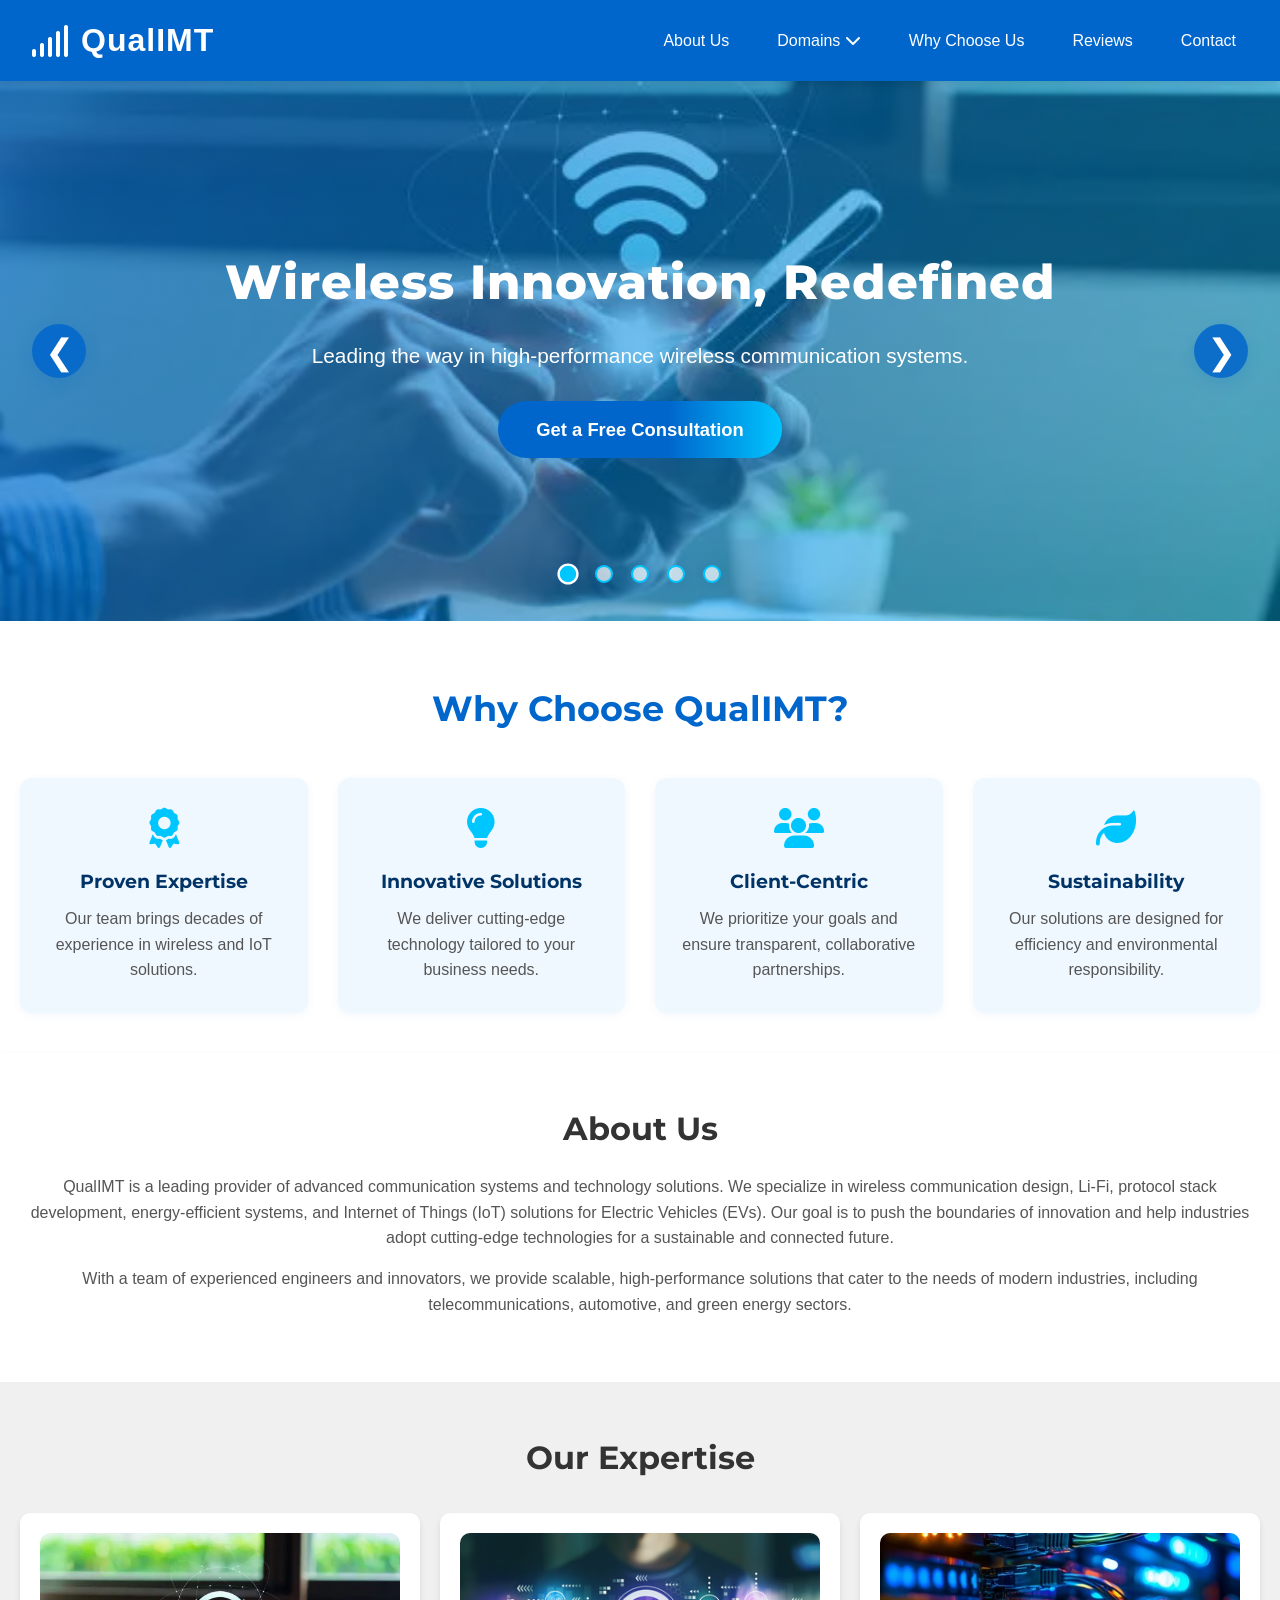
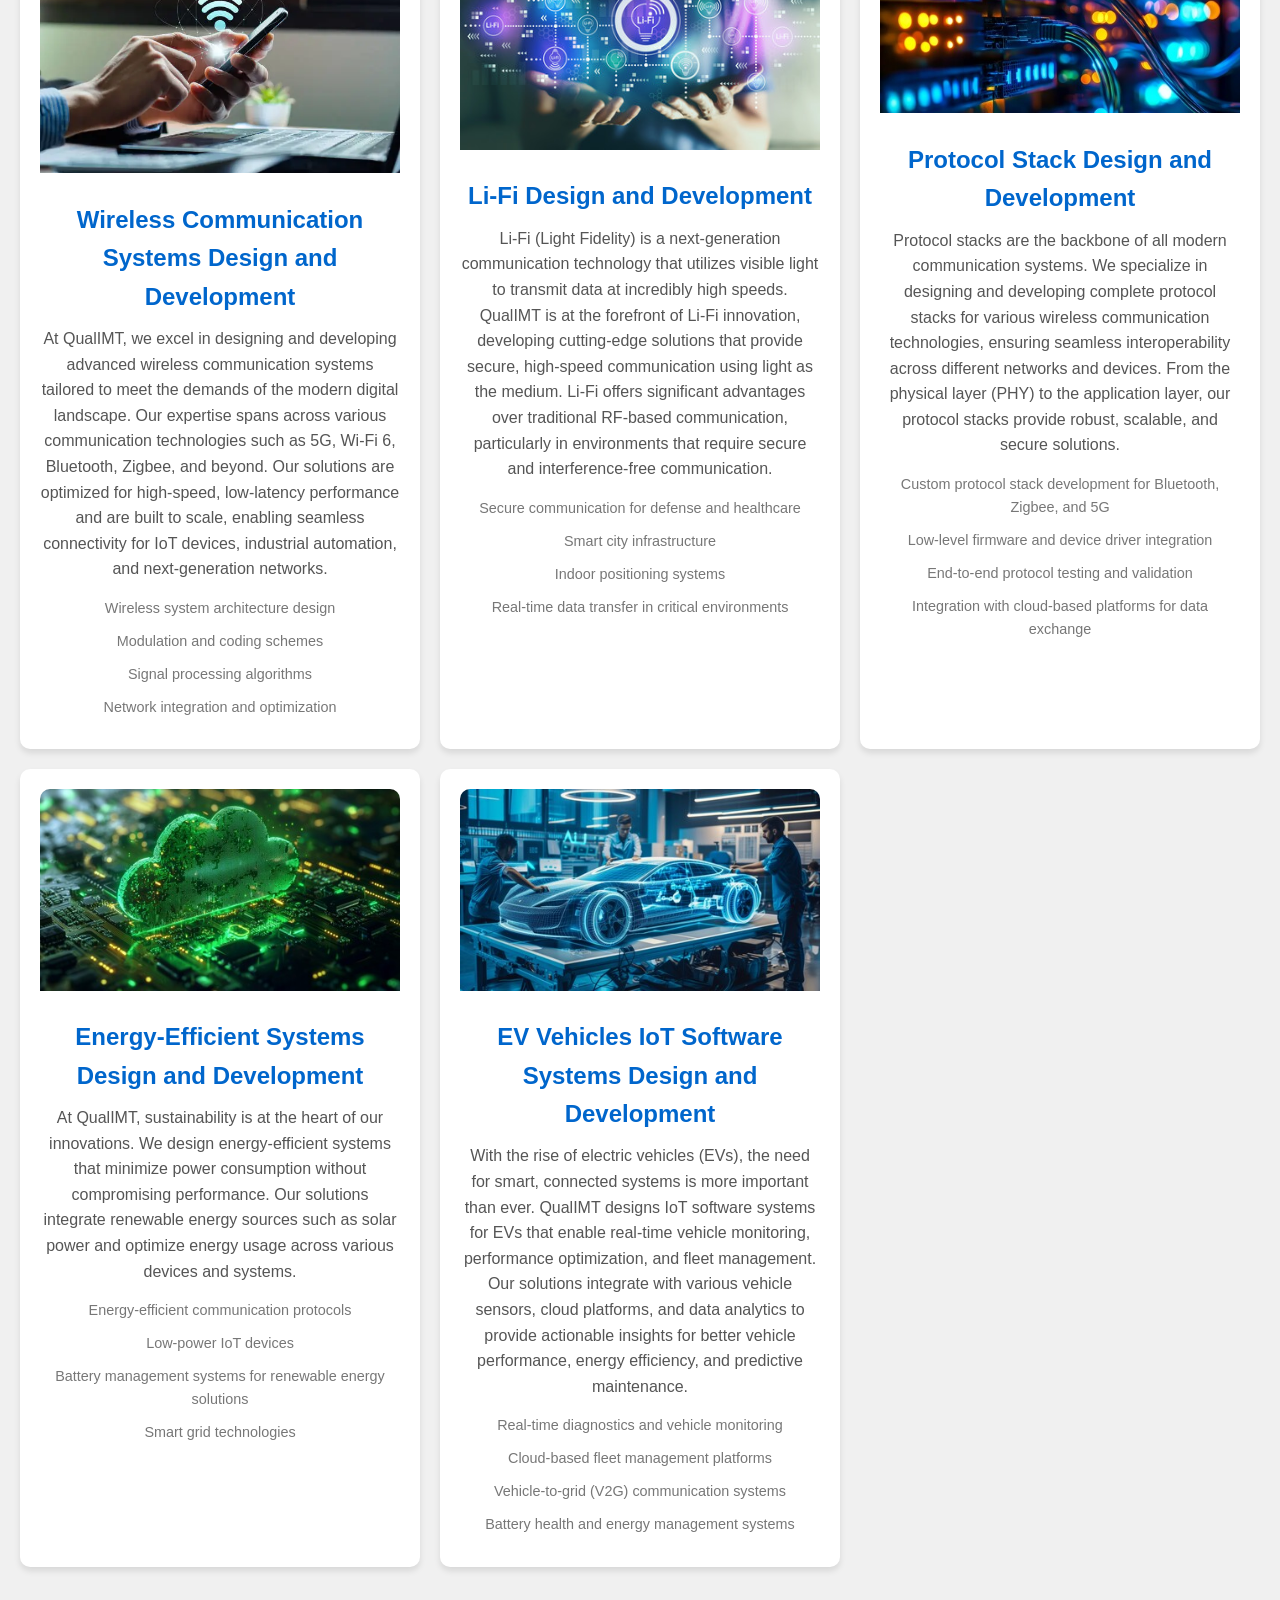
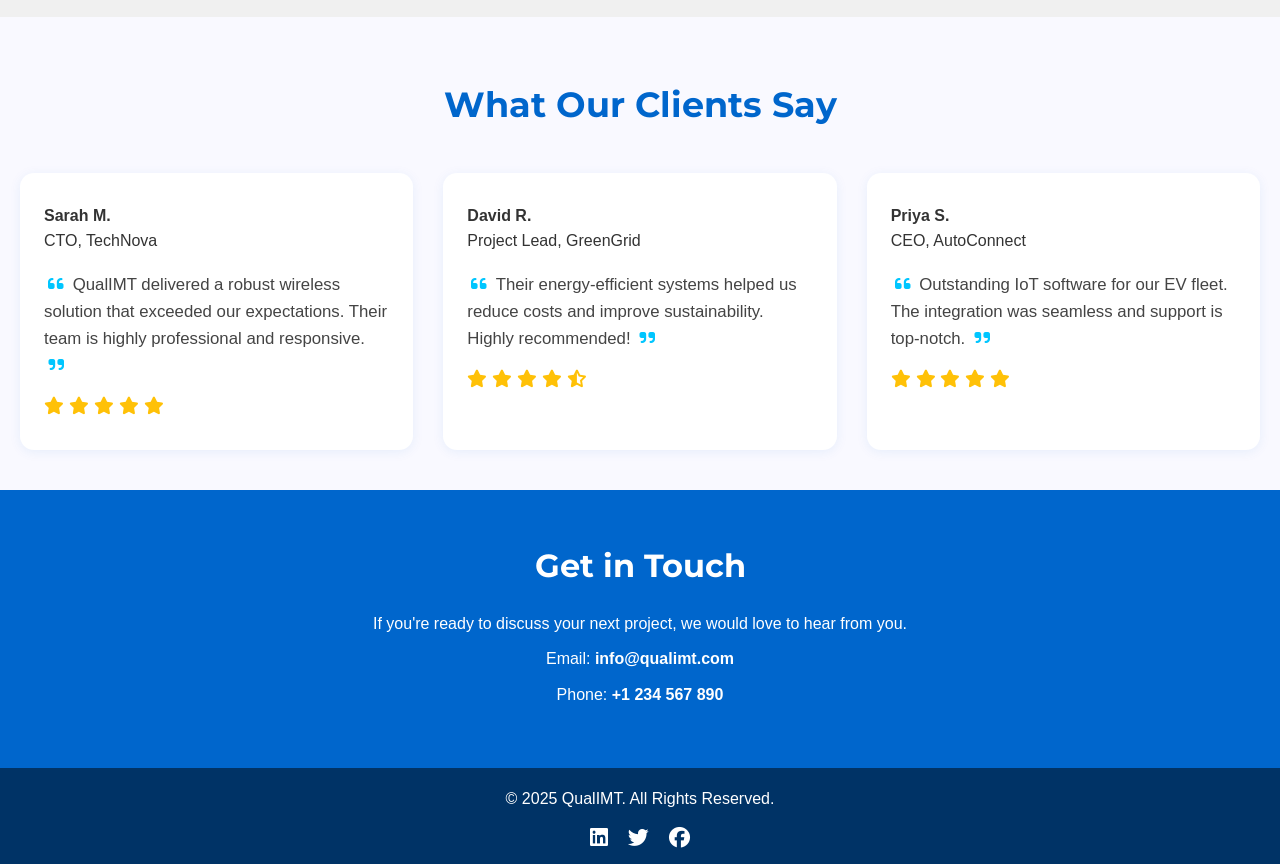
<file: index.html>
<!DOCTYPE html>
<html lang="en">
<head>
    <meta charset="UTF-8">
    <meta name="viewport" content="width=device-width, initial-scale=1.0">
    <title>QualIMT - Innovators in Wireless Technology</title>
    <meta name="description" content="QualIMT delivers advanced wireless, Li-Fi, protocol stack, energy-efficient, and EV IoT solutions for a sustainable and connected future.">
    <link rel="stylesheet" href="styles.css">
    <link href="https://fonts.googleapis.com/css?family=Montserrat:400,700&display=swap" rel="stylesheet">
    <link rel="stylesheet" href="https://cdnjs.cloudflare.com/ajax/libs/font-awesome/6.4.2/css/all.min.css">
</head>
<body>
    <!-- Header -->
    <header>
        <div class="logo" aria-label="QualIMT Home"><i class="fa-solid fa-signal"></i> QualIMT</div>
        <nav aria-label="Main Navigation">
            <ul>
                <li><a href="#about" aria-current="page">About Us</a></li>
                <li class="dropdown">
                    <a href="#domains" aria-haspopup="true" aria-expanded="false">Domains <i class="fa fa-chevron-down"></i></a>
                    <ul class="dropdown-content" aria-label="submenu">
                        <li><a href="wireless-communications.html">Wireless Communication Systems</a></li>
                        <li><a href="lifi-design.html">Li-Fi Design</a></li>
                        <li><a href="protocol-stack.html">Protocol Stack Design</a></li>
                        <li><a href="energy-efficient.html">Energy-Efficient Systems</a></li>
                        <li><a href="ev-iot.html">EV IoT Software</a></li>
                    </ul>
                </li>
                <li><a href="#why-choose">Why Choose Us</a></li>
                <li><a href="#reviews">Reviews</a></li>
                <li><a href="#contact">Contact</a></li>
            </ul>
        </nav>
    </header>

    <!-- Hero Section with Sliding Images -->
    <section class="hero" aria-label="Featured Solutions">
        <div class="slideshow">
            <div class="slide active" style="background-image: url('images/domain1.jpg');">
                <div class="hero-gradient"></div>
                <div class="overlay hero-overlay">
                    <h1 class="hero-title">Wireless Innovation, Redefined</h1>
                    <p class="hero-desc">Leading the way in high-performance wireless communication systems.</p>
                    <a href="#contact" class="cta-btn">Get a Free Consultation</a>
                </div>
            </div>
            <div class="slide" style="background-image: url('images/domain2.jpg');">
                <div class="hero-gradient"></div>
                <div class="overlay hero-overlay">
                    <h1 class="hero-title">Li-Fi Technology</h1>
                    <p class="hero-desc">Light-speed connectivity for secure and high-speed communication.</p>
                    <a href="#contact" class="cta-btn">Contact Us</a>
                </div>
            </div>
            <div class="slide" style="background-image: url('images/domain3.jpg');">
                <div class="hero-gradient"></div>
                <div class="overlay hero-overlay">
                    <h1 class="hero-title">Protocol Stack Design</h1>
                    <p class="hero-desc">Robust, scalable, and innovative protocol solutions.</p>
                    <a href="#contact" class="cta-btn">Start Your Project</a>
                </div>
            </div>
            <div class="slide" style="background-image: url('images/domain4.jpg');">
                <div class="hero-gradient"></div>
                <div class="overlay hero-overlay">
                    <h1 class="hero-title">Energy-Efficient Systems</h1>
                    <p class="hero-desc">Sustainable green energy solutions for modern technology.</p>
                    <a href="#contact" class="cta-btn">Learn More</a>
                </div>
            </div>
            <div class="slide" style="background-image: url('images/domain5.jpg');">
                <div class="hero-gradient"></div>
                <div class="overlay hero-overlay">
                    <h1 class="hero-title">EV IoT Software</h1>
                    <p class="hero-desc">Smart IoT solutions powering the future of electric vehicles.</p>
                    <a href="#contact" class="cta-btn">Get Started</a>
                </div>
            </div>
        </div>
        <!-- Navigation arrows -->
        <button class="slide-arrow left" aria-label="Previous Slide" tabindex="0">&#10094;</button>
        <button class="slide-arrow right" aria-label="Next Slide" tabindex="0">&#10095;</button>
        <!-- Slide indicator dots -->
        <div class="slide-dots" role="tablist" aria-label="Slide indicators">
            <span class="dot" data-slide="0" role="tab" tabindex="0" aria-label="Slide 1"></span>
            <span class="dot" data-slide="1" role="tab" tabindex="0" aria-label="Slide 2"></span>
            <span class="dot" data-slide="2" role="tab" tabindex="0" aria-label="Slide 3"></span>
            <span class="dot" data-slide="3" role="tab" tabindex="0" aria-label="Slide 4"></span>
            <span class="dot" data-slide="4" role="tab" tabindex="0" aria-label="Slide 5"></span>
        </div>
    </section>

    <!-- Why Choose Us Section -->
    <section id="why-choose">
        <h2>Why Choose QualIMT?</h2>
        <div class="why-grid">
            <div class="why-item">
                <i class="fa-solid fa-award" aria-hidden="true"></i>
                <h4>Proven Expertise</h4>
                <p>Our team brings decades of experience in wireless and IoT solutions.</p>
            </div>
            <div class="why-item">
                <i class="fa-solid fa-lightbulb" aria-hidden="true"></i>
                <h4>Innovative Solutions</h4>
                <p>We deliver cutting-edge technology tailored to your business needs.</p>
            </div>
            <div class="why-item">
                <i class="fa-solid fa-users" aria-hidden="true"></i>
                <h4>Client-Centric</h4>
                <p>We prioritize your goals and ensure transparent, collaborative partnerships.</p>
            </div>
            <div class="why-item">
                <i class="fa-solid fa-leaf" aria-hidden="true"></i>
                <h4>Sustainability</h4>
                <p>Our solutions are designed for efficiency and environmental responsibility.</p>
            </div>
        </div>
    </section>

    <!-- About Section -->
    <section id="about">
        <h2>About Us</h2>
        <p>
            QualIMT is a leading provider of advanced communication systems and technology solutions. 
            We specialize in wireless communication design, Li-Fi, protocol stack development, energy-efficient systems, 
            and Internet of Things (IoT) solutions for Electric Vehicles (EVs). Our goal is to push the boundaries of 
            innovation and help industries adopt cutting-edge technologies for a sustainable and connected future.
        </p>
        <p>
            With a team of experienced engineers and innovators, we provide scalable, high-performance solutions 
            that cater to the needs of modern industries, including telecommunications, automotive, and green energy sectors.
        </p>
    </section>

    <!-- Domains Section with Grid Layout -->
    <section id="domains">
        <h2>Our Expertise</h2>
        <div class="domain-grid">
            <div class="domain">
                <img src="images/domain1.jpg" alt="Wireless Communication Systems" class="domain-image" loading="lazy">
                <h3><a href="wireless-communications.html">Wireless Communication Systems Design and Development</a></h3>
                <p>
                    At QualIMT, we excel in designing and developing advanced wireless communication systems tailored 
                    to meet the demands of the modern digital landscape. Our expertise spans across various communication 
                    technologies such as 5G, Wi-Fi 6, Bluetooth, Zigbee, and beyond. Our solutions are optimized for 
                    high-speed, low-latency performance and are built to scale, enabling seamless connectivity for 
                    IoT devices, industrial automation, and next-generation networks.
                </p>
                <ul>
                    <li>Wireless system architecture design</li>
                    <li>Modulation and coding schemes</li>
                    <li>Signal processing algorithms</li>
                    <li>Network integration and optimization</li>
                </ul>
            </div>
            <div class="domain">
                <img src="images/domain2.jpg" alt="Li-Fi Design" class="domain-image" loading="lazy">
                <h3><a href="lifi-design.html">Li-Fi Design and Development</a></h3>
                <p>
                    Li-Fi (Light Fidelity) is a next-generation communication technology that utilizes visible light 
                    to transmit data at incredibly high speeds. QualIMT is at the forefront of Li-Fi innovation, developing 
                    cutting-edge solutions that provide secure, high-speed communication using light as the medium. Li-Fi 
                    offers significant advantages over traditional RF-based communication, particularly in environments 
                    that require secure and interference-free communication.
                </p>
                <ul>
                    <li>Secure communication for defense and healthcare</li>
                    <li>Smart city infrastructure</li>
                    <li>Indoor positioning systems</li>
                    <li>Real-time data transfer in critical environments</li>
                </ul>
            </div>
            <div class="domain">
                <img src="images/domain3.jpg" alt="Protocol Stack Design" class="domain-image" loading="lazy">
                <h3><a href="protocol-stack.html">Protocol Stack Design and Development</a></h3>
                <p>
                    Protocol stacks are the backbone of all modern communication systems. We specialize in designing 
                    and developing complete protocol stacks for various wireless communication technologies, ensuring 
                    seamless interoperability across different networks and devices. From the physical layer (PHY) to the 
                    application layer, our protocol stacks provide robust, scalable, and secure solutions.
                </p>
                <ul>
                    <li>Custom protocol stack development for Bluetooth, Zigbee, and 5G</li>
                    <li>Low-level firmware and device driver integration</li>
                    <li>End-to-end protocol testing and validation</li>
                    <li>Integration with cloud-based platforms for data exchange</li>
                </ul>
            </div>
            <div class="domain">
                <img src="images/domain4.jpg" alt="Energy-Efficient Systems" class="domain-image" loading="lazy">
                <h3><a href="energy-efficient.html">Energy-Efficient Systems Design and Development</a></h3>
                <p>
                    At QualIMT, sustainability is at the heart of our innovations. We design energy-efficient systems 
                    that minimize power consumption without compromising performance. Our solutions integrate renewable 
                    energy sources such as solar power and optimize energy usage across various devices and systems.
                </p>
                <ul>
                    <li>Energy-efficient communication protocols</li>
                    <li>Low-power IoT devices</li>
                    <li>Battery management systems for renewable energy solutions</li>
                    <li>Smart grid technologies</li>
                </ul>
            </div>
            <div class="domain">
                <img src="images/domain5.jpg" alt="EV IoT Software Systems" class="domain-image" loading="lazy">
                <h3><a href="ev-iot.html">EV Vehicles IoT Software Systems Design and Development</a></h3>
                <p>
                    With the rise of electric vehicles (EVs), the need for smart, connected systems is more important than 
                    ever. QualIMT designs IoT software systems for EVs that enable real-time vehicle monitoring, performance 
                    optimization, and fleet management. Our solutions integrate with various vehicle sensors, cloud platforms, 
                    and data analytics to provide actionable insights for better vehicle performance, energy efficiency, and 
                    predictive maintenance.
                </p>
                <ul>
                    <li>Real-time diagnostics and vehicle monitoring</li>
                    <li>Cloud-based fleet management platforms</li>
                    <li>Vehicle-to-grid (V2G) communication systems</li>
                    <li>Battery health and energy management systems</li>
                </ul>
            </div>
        </div>
    </section>

    <!-- Reviews/Testimonials Section -->
    <section id="reviews">
        <h2>What Our Clients Say</h2>
        <div class="reviews-grid">
            <div class="review">
                <div class="reviewer">
                    <div>
                        <strong>Sarah M.</strong><br>
                        <span>CTO, TechNova</span>
                    </div>
                </div>
                <p>
                    <i class="fa-solid fa-quote-left" aria-hidden="true"></i>
                    QualIMT delivered a robust wireless solution that exceeded our expectations. Their team is highly professional and responsive.
                    <i class="fa-solid fa-quote-right" aria-hidden="true"></i>
                </p>
                <div class="stars" aria-label="5 out of 5 stars">
                    <i class="fa-solid fa-star"></i>
                    <i class="fa-solid fa-star"></i>
                    <i class="fa-solid fa-star"></i>
                    <i class="fa-solid fa-star"></i>
                    <i class="fa-solid fa-star"></i>
                </div>
            </div>
            <div class="review">
                <div class="reviewer">
                    <div>
                        <strong>David R.</strong><br>
                        <span>Project Lead, GreenGrid</span>
                    </div>
                </div>
                <p>
                    <i class="fa-solid fa-quote-left" aria-hidden="true"></i>
                    Their energy-efficient systems helped us reduce costs and improve sustainability. Highly recommended!
                    <i class="fa-solid fa-quote-right" aria-hidden="true"></i>
                </p>
                <div class="stars" aria-label="4.5 out of 5 stars">
                    <i class="fa-solid fa-star"></i>
                    <i class="fa-solid fa-star"></i>
                    <i class="fa-solid fa-star"></i>
                    <i class="fa-solid fa-star"></i>
                    <i class="fa-solid fa-star-half-stroke"></i>
                </div>
            </div>
            <div class="review">
                <div class="reviewer">
                    <div>
                        <strong>Priya S.</strong><br>
                        <span>CEO, AutoConnect</span>
                    </div>
                </div>
                <p>
                    <i class="fa-solid fa-quote-left" aria-hidden="true"></i>
                    Outstanding IoT software for our EV fleet. The integration was seamless and support is top-notch.
                    <i class="fa-solid fa-quote-right" aria-hidden="true"></i>
                </p>
                <div class="stars" aria-label="5 out of 5 stars">
                    <i class="fa-solid fa-star"></i>
                    <i class="fa-solid fa-star"></i>
                    <i class="fa-solid fa-star"></i>
                    <i class="fa-solid fa-star"></i>
                    <i class="fa-solid fa-star"></i>
                </div>
            </div>
        </div>
    </section>

    <!-- Contact Section -->
    <section id="contact">
        <h2>Get in Touch</h2>
        <p>If you're ready to discuss your next project, we would love to hear from you.</p>
        <p>Email: <a href="mailto:info@qualimt.com">info@qualimt.com</a></p>
        <p>Phone: <a href="tel:+1234567890" aria-label="Call QualIMT">+1 234 567 890</a></p>
    </section>

    <!-- Footer -->
    <footer>
        <p>&copy; 2025 QualIMT. All Rights Reserved.</p>
        <div class="footer-social" aria-label="Social Media Links">
            <a href="#" aria-label="LinkedIn"><i class="fab fa-linkedin"></i></a>
            <a href="#" aria-label="Twitter"><i class="fab fa-twitter"></i></a>
            <a href="#" aria-label="Facebook"><i class="fab fa-facebook"></i></a>
        </div>
    </footer>

    <script src="script.js"></script>
</body>
</html>
</file>
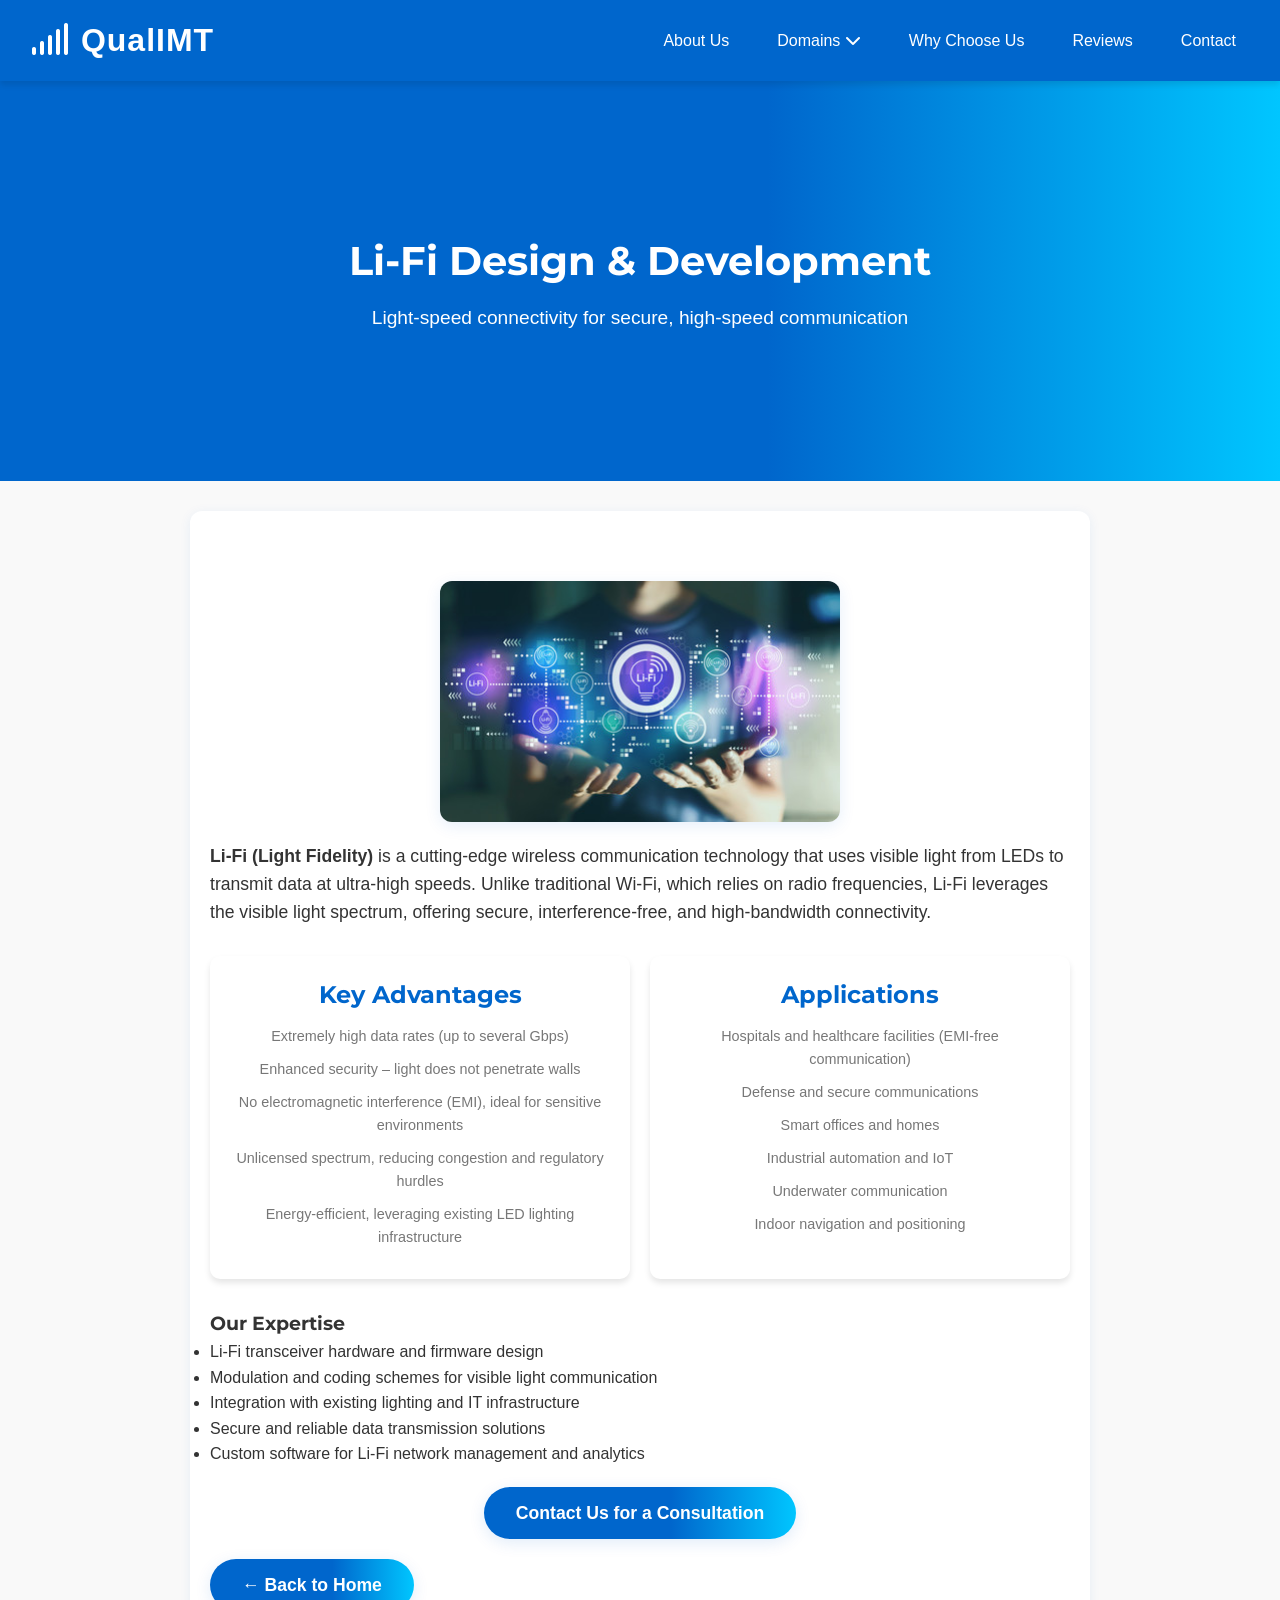
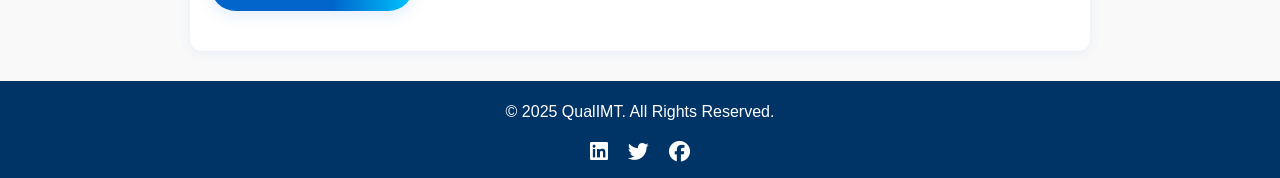
<file: lifi-design.html>
<!DOCTYPE html>
<html lang="en">
<head>
    <meta charset="UTF-8">
    <meta name="viewport" content="width=device-width, initial-scale=1.0">
    <title>Li-Fi Design | QualIMT</title>
    <link rel="stylesheet" href="styles.css">
    <link href="https://fonts.googleapis.com/css?family=Montserrat:400,700&display=swap" rel="stylesheet">
    <link rel="stylesheet" href="https://cdnjs.cloudflare.com/ajax/libs/font-awesome/6.4.2/css/all.min.css">
</head>
<body>
    <header>
        <div class="logo"><a href="index.html" style="text-decoration:none;color:inherit;"><i class="fa-solid fa-signal"></i> QualIMT</a></div>
        <nav>
            <ul>
                <li><a href="index.html#about">About Us</a></li>
                <li class="dropdown">
                    <a href="index.html#domains">Domains <i class="fa fa-chevron-down"></i></a>
                    <ul class="dropdown-content">
                        <li><a href="wireless-communications.html">Wireless Communication Systems</a></li>
                        <li><a href="lifi-design.html">Li-Fi Design</a></li>
                        <li><a href="protocol-stack.html">Protocol Stack Design</a></li>
                        <li><a href="energy-efficient.html">Energy-Efficient Systems</a></li>
                        <li><a href="ev-iot.html">EV IoT Software</a></li>
                    </ul>
                </li>
                <li><a href="index.html#why-choose">Why Choose Us</a></li>
                <li><a href="index.html#reviews">Reviews</a></li>
                <li><a href="index.html#contact">Contact</a></li>
            </ul>
        </nav>
    </header>
    <main>
        <section class="hero" style="height: 35vh; background: linear-gradient(90deg, #0066cc 60%, #00c6ff 100%); display: flex; align-items: center; justify-content: center;">
            <div class="overlay" style="position:static; color:#fff; text-align:center;">
                <h1 style="font-size:2.5rem; margin-bottom:10px;">Li-Fi Design & Development</h1>
                <p style="font-size:1.2rem;">Light-speed connectivity for secure, high-speed communication</p>
            </div>
        </section>
        
        <section id="lifi" style="background:#fff; border-radius:12px; box-shadow:0 2px 12px rgba(0,102,204,0.08); padding:40px 20px; max-width:900px; margin:30px auto;">
            <img src="images/domain2.jpg" alt="Li-Fi Technology" class="domain-image" style="max-width:400px;margin:30px auto 20px auto;display:block;box-shadow:0 4px 16px rgba(0,102,204,0.10);border-radius:12px;">
            <p style="font-size:1.1rem;">
                <strong>Li-Fi (Light Fidelity)</strong> is a cutting-edge wireless communication technology that uses visible light from LEDs to transmit data at ultra-high speeds. Unlike traditional Wi-Fi, which relies on radio frequencies, Li-Fi leverages the visible light spectrum, offering secure, interference-free, and high-bandwidth connectivity.
            </p>
            <div class="domain-grid" style="margin:30px 0;">
                <div class="domain" style="min-width:250px;">
                    <h3>Key Advantages</h3>
                    <ul>
                        <li>Extremely high data rates (up to several Gbps)</li>
                        <li>Enhanced security – light does not penetrate walls</li>
                        <li>No electromagnetic interference (EMI), ideal for sensitive environments</li>
                        <li>Unlicensed spectrum, reducing congestion and regulatory hurdles</li>
                        <li>Energy-efficient, leveraging existing LED lighting infrastructure</li>
                    </ul>
                </div>
                <div class="domain" style="min-width:250px;">
                    <h3>Applications</h3>
                    <ul>
                        <li>Hospitals and healthcare facilities (EMI-free communication)</li>
                        <li>Defense and secure communications</li>
                        <li>Smart offices and homes</li>
                        <li>Industrial automation and IoT</li>
                        <li>Underwater communication</li>
                        <li>Indoor navigation and positioning</li>
                    </ul>
                </div>
            </div>
            <h3>Our Expertise</h3>
            <ul>
                <li>Li-Fi transceiver hardware and firmware design</li>
                <li>Modulation and coding schemes for visible light communication</li>
                <li>Integration with existing lighting and IT infrastructure</li>
                <li>Secure and reliable data transmission solutions</li>
                <li>Custom software for Li-Fi network management and analytics</li>
            </ul>
            <p style="text-align:center;">
                <a href="index.html#contact" class="cta-btn">Contact Us for a Consultation</a>
            </p>
            <a href="index.html" class="cta-btn" style="margin-top:20px;">&larr; Back to Home</a>
        </section>
    </main>
    <footer>
        <p>&copy; 2025 QualIMT. All Rights Reserved.</p>
        <div class="footer-social">
            <a href="#"><i class="fab fa-linkedin"></i></a>
            <a href="#"><i class="fab fa-twitter"></i></a>
            <a href="#"><i class="fab fa-facebook"></i></a>
        </div>
    </footer>
</body>
</html>
</file>
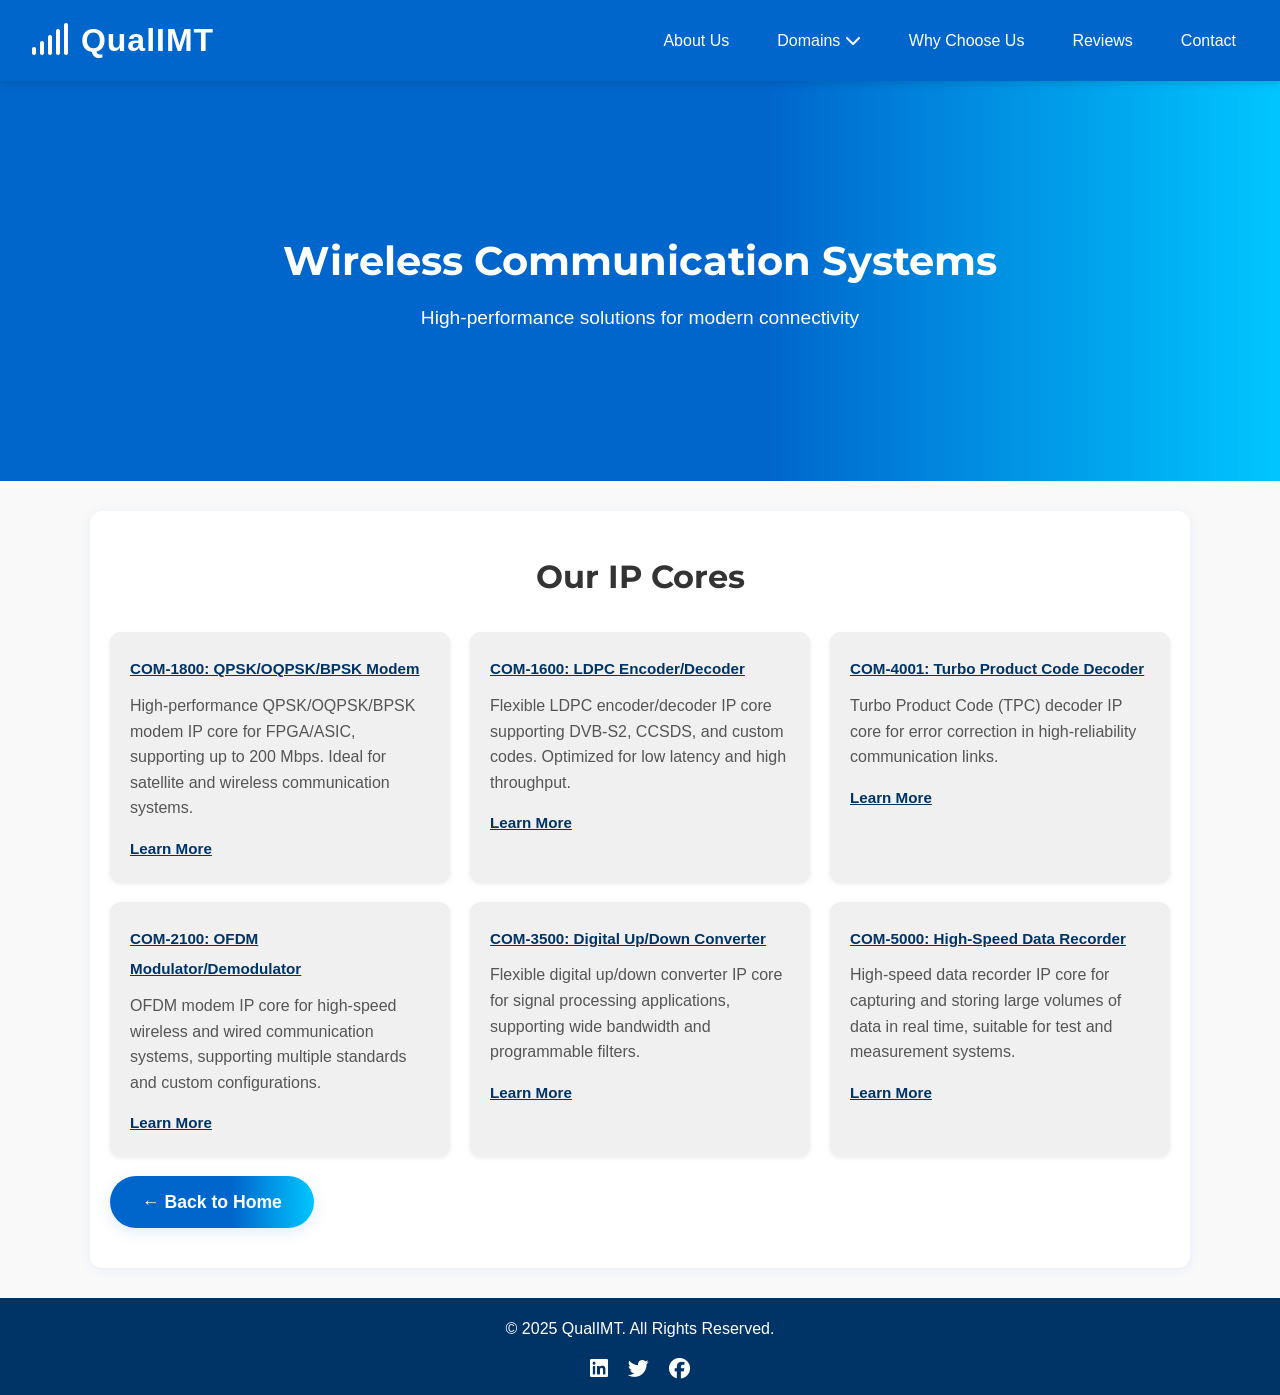
<file: wireless-communications.html>
<!DOCTYPE html>
<html lang="en">
<head>
    <meta charset="UTF-8">
    <meta name="viewport" content="width=device-width, initial-scale=1.0">
    <title>Wireless Communication Systems | QualIMT</title>
    <link rel="stylesheet" href="styles.css">
    <link href="https://fonts.googleapis.com/css?family=Montserrat:400,700&display=swap" rel="stylesheet">
    <link rel="stylesheet" href="https://cdnjs.cloudflare.com/ajax/libs/font-awesome/6.4.2/css/all.min.css">
</head>
<body>
    <header>
        <div class="logo"><a href="index.html" style="text-decoration:none;color:inherit;"><i class="fa-solid fa-signal"></i> QualIMT</a></div>
        <nav>
            <ul>
                <li><a href="index.html#about">About Us</a></li>
                <li class="dropdown">
                    <a href="index.html#domains">Domains <i class="fa fa-chevron-down"></i></a>
                    <ul class="dropdown-content">
                        <li><a href="wireless-communications.html">Wireless Communication Systems</a></li>
                        <li><a href="lifi-design.html">Li-Fi Design</a></li>
                        <li><a href="protocol-stack.html">Protocol Stack Design</a></li>
                        <li><a href="energy-efficient.html">Energy-Efficient Systems</a></li>
                        <li><a href="ev-iot.html">EV IoT Software</a></li>
                    </ul>
                </li>
                <li><a href="index.html#why-choose">Why Choose Us</a></li>
                <li><a href="index.html#reviews">Reviews</a></li>
                <li><a href="index.html#contact">Contact</a></li>
            </ul>
        </nav>
    </header>
    <main>
        <section class="hero" style="height: 35vh; background: linear-gradient(90deg, #0066cc 60%, #00c6ff 100%); display: flex; align-items: center; justify-content: center;">
            <div class="overlay" style="position:static; color:#fff; text-align:center;">
                <h1 style="font-size:2.5rem; margin-bottom:10px;">Wireless Communication Systems</h1>
                <p style="font-size:1.2rem;">High-performance solutions for modern connectivity</p>
            </div>
        </section>
        <section id="ip-cores" style="background:#fff; border-radius:12px; box-shadow:0 2px 12px rgba(0,102,204,0.08); padding:40px 20px; max-width:1100px; margin:30px auto;">
            <h2>Our IP Cores</h2>
            <div class="ip-grid">
                <div class="ip">
                    <h3><a href="com-1800.html">COM-1800: QPSK/OQPSK/BPSK Modem</a></h3>
                    <p>High-performance QPSK/OQPSK/BPSK modem IP core for FPGA/ASIC, supporting up to 200 Mbps. Ideal for satellite and wireless communication systems.</p>
                    <a href="https://comblock.com/com1805.html" target="_blank" rel="noopener">Learn More</a>
                </div>
                <div class="ip">
                    <h3><a href="com-1600.html">COM-1600: LDPC Encoder/Decoder</a></h3>
                    <p>Flexible LDPC encoder/decoder IP core supporting DVB-S2, CCSDS, and custom codes. Optimized for low latency and high throughput.</p>
                    <a href="https://comblock.com/com1918.html" target="_blank" rel="noopener">Learn More</a>
                </div>
                <div class="ip">
                    <h3><a href="com-4001.html">COM-4001: Turbo Product Code Decoder</a></h3>
                    <p>Turbo Product Code (TPC) decoder IP core for error correction in high-reliability communication links.</p>
                    <a href="#">Learn More</a>
                </div>
                <div class="ip">
                    <h3><a href="com-2100.html">COM-2100: OFDM Modulator/Demodulator</a></h3>
                    <p>OFDM modem IP core for high-speed wireless and wired communication systems, supporting multiple standards and custom configurations.</p>
                    <a href="https://comblock.com/com2100.html" target="_blank" rel="noopener">Learn More</a>
                </div>
                <div class="ip">
                    <h3><a href="com-3500.html">COM-3500: Digital Up/Down Converter</a></h3>
                    <p>Flexible digital up/down converter IP core for signal processing applications, supporting wide bandwidth and programmable filters.</p>
                    <a href="https://comblock.com/com3500.html" target="_blank" rel="noopener">Learn More</a>
                </div>
                <div class="ip">
                    <h3><a href="com-5000.html">COM-5000: High-Speed Data Recorder</a></h3>
                    <p>High-speed data recorder IP core for capturing and storing large volumes of data in real time, suitable for test and measurement systems.</p>
                    <a href="https://comblock.com/com5000.html" target="_blank" rel="noopener">Learn More</a>
                </div>
            </div>
            <a href="index.html" class="cta-btn" style="margin-top:20px;">&larr; Back to Home</a>
        </section>
    </main>
    <footer>
        <p>&copy; 2025 QualIMT. All Rights Reserved.</p>
        <div class="footer-social">
            <a href="#"><i class="fab fa-linkedin"></i></a>
            <a href="#"><i class="fab fa-twitter"></i></a>
            <a href="#"><i class="fab fa-facebook"></i></a>
        </div>
    </footer>
</body>
</html>
</file>
<file: styles.css>
/* General Reset */
* {
    margin: 0;
    padding: 0;
    box-sizing: border-box;
    font-family: 'Arial', sans-serif;
}

/* Modern Font */
body, h1, h2, h3, h4, h5, h6 {
    font-family: 'Montserrat', Arial, sans-serif;
}

/* Body and Global Styling */
body {
    font-size: 16px;
    line-height: 1.6;
    color: #333;
    background-color: #f9f9f9;
}

a {
    text-decoration: none;
    color: #0066cc;
    transition: color 0.3s ease;
}

a:hover {
    color: #003366;
}

/* Header Section */
header {
    background: #0066cc;
    color: white;
    padding: 15px 30px;
    display: flex;
    justify-content: space-between;
    align-items: center;
    position: sticky;
    top: 0;
    z-index: 1000;
    box-shadow: 0 4px 6px rgba(0, 0, 0, 0.1);
}

header .logo {
    font-size: 2rem;
    font-weight: 700;
    letter-spacing: 1px;
    display: flex;
    align-items: center;
    gap: 10px;
}

header nav ul {
    list-style: none;
    display: flex;
    align-items: center;
    gap: 20px;
}

header nav ul li {
    position: relative;
}

header nav ul li a {
    color: white;
    font-size: 1rem;
    padding: 8px 14px;
    border-radius: 4px;
    transition: background 0.2s;
}

header nav ul li a:hover, header nav ul li.active > a {
    background: #0052a3;
}

header nav ul .dropdown-content {
    display: none;
    position: absolute;
    background: #fff;
    color: #333;
    min-width: 220px;
    box-shadow: 0 8px 24px rgba(0,0,0,0.12);
    border-radius: 6px;
    top: 110%;
    left: 0;
    z-index: 100;
    padding: 10px 0;
}

header nav ul .dropdown:hover .dropdown-content {
    display: block;
}

header nav ul .dropdown-content li a {
    color: #0066cc;
    padding: 10px 20px;
    display: block;
    border-radius: 0;
}

header nav ul .dropdown-content li a:hover {
    background: #f0f0f0;
    color: #003366;
}

/* Hero Section */
.hero {
    position: relative;
    height: 60vh;
    min-height: 400px;
    overflow: hidden;
    display: flex;
    align-items: stretch;
    justify-content: center;
}

.slideshow {
    height: 100%;
    width: 100%;
    position: relative;
}

.slide {
    height: 100%;
    width: 100%;
    position: absolute;
    background-size: cover;
    background-position: center;
    opacity: 0;
    transition: opacity 1s cubic-bezier(0.4,0,0.2,1);
    z-index: 1;
}

.slide.active {
    opacity: 1;
    z-index: 2;
}

.hero-gradient {
    position: absolute;
    inset: 0;
    background: linear-gradient(120deg, rgba(0,102,204,0.7) 0%, rgba(0,198,255,0.4) 100%);
    z-index: 3;
    pointer-events: none;
}

.hero-overlay {
    position: absolute;
    top: 0; left: 0; right: 0; bottom: 0;
    z-index: 4;
    display: flex;
    flex-direction: column;
    align-items: center;
    justify-content: center;
    text-align: center;
    color: #fff;
    padding: 0 5vw;
    pointer-events: none;
}

.hero-title {
    font-size: 3rem;
    font-weight: 800;
    margin-bottom: 18px;
    letter-spacing: 1px;
    animation: fadeInUp 1s cubic-bezier(0.4,0,0.2,1);
}

.hero-desc {
    font-size: 1.3rem;
    margin-bottom: 28px;
    animation: fadeInUp 1.5s cubic-bezier(0.4,0,0.2,1);
}

.hero-overlay .cta-btn {
    pointer-events: auto;
    font-size: 1.15rem;
    padding: 14px 38px;
    margin-top: 0;
    animation: fadeInUp 2s cubic-bezier(0.4,0,0.2,1);
}

@keyframes fadeInUp {
    0% { opacity: 0; transform: translateY(40px);}
    100% { opacity: 1; transform: translateY(0);}
}

/* Slideshow navigation arrows */
.slide-arrow {
    position: absolute;
    top: 50%;
    transform: translateY(-50%);
    background: rgba(0,102,204,0.85);
    color: #fff;
    border: none;
    border-radius: 50%;
    width: 54px;
    height: 54px;
    font-size: 2.2rem;
    cursor: pointer;
    z-index: 10;
    transition: background 0.2s, box-shadow 0.2s;
    display: flex;
    align-items: center;
    justify-content: center;
    box-shadow: 0 4px 16px rgba(0,102,204,0.18);
}
.slide-arrow.left {
    left: 32px;
}
.slide-arrow.right {
    right: 32px;
}
.slide-arrow:hover, .slide-arrow:focus {
    background: #00c6ff;
    outline: none;
    box-shadow: 0 6px 24px rgba(0,198,255,0.18);
}

/* Slide indicator dots */
.slide-dots {
    position: absolute;
    left: 50%;
    bottom: 38px;
    transform: translateX(-50%);
    display: flex;
    gap: 18px;
    z-index: 10;
}
.slide-dots .dot {
    width: 18px;
    height: 18px;
    border-radius: 50%;
    background: rgba(255,255,255,0.7);
    border: 2.5px solid #00c6ff;
    cursor: pointer;
    transition: background 0.2s, border 0.2s, transform 0.2s;
    box-shadow: 0 2px 8px rgba(0,102,204,0.10);
}
.slide-dots .dot.active {
    background: #00c6ff;
    border: 2.5px solid #fff;
    transform: scale(1.18);
}

/* Responsive Hero Section */
@media (max-width: 900px) {
    .hero-title { font-size: 2.1rem; }
    .hero-desc { font-size: 1.05rem; }
    .slide-arrow { width: 44px; height: 44px; font-size: 1.7rem; }
    .slide-dots .dot { width: 14px; height: 14px; }
}
@media (max-width: 600px) {
    .hero { height: 38vh; min-height: 220px; }
    .hero-title { font-size: 1.3rem; }
    .hero-desc { font-size: 0.95rem; }
    .slide-arrow { width: 36px; height: 36px; font-size: 1.2rem; }
    .slide-dots .dot { width: 10px; height: 10px; }
}

/* About Section */
#about {
    padding: 50px 20px;
    text-align: center;
    background: #fff;
    box-shadow: 0 2px 4px rgba(0, 0, 0, 0.1);
}

#about h2 {
    font-size: 2rem;
    margin-bottom: 20px;
    color: #333;
}

#about p {
    margin-bottom: 15px;
    font-size: 1rem;
    color: #555;
}

/* Domains Section */
#domains {
    padding: 50px 20px;
    background: #f0f0f0;
}

#domains h2 {
    font-size: 2rem;
    margin-bottom: 30px;
    text-align: center;
    color: #333;
}

.domain-grid {
    display: grid;
    grid-template-columns: repeat(auto-fit, minmax(300px, 1fr));
    gap: 20px;
}

.domain {
    background: white;
    border-radius: 10px;
    box-shadow: 0 4px 6px rgba(0, 0, 0, 0.1);
    padding: 20px;
    text-align: center;
    transition: transform 0.3s ease, box-shadow 0.3s ease;
}

.domain:hover {
    transform: translateY(-10px);
    box-shadow: 0 6px 10px rgba(0, 0, 0, 0.15);
}

.domain-image {
    width: 100%;
    border-radius: 10px 10px 0 0;
    margin-bottom: 20px;
}

.domain h3 {
    font-size: 1.5rem;
    margin-bottom: 10px;
    color: #0066cc;
}

.domain p {
    font-size: 1rem;
    color: #555;
    margin-bottom: 15px;
}

.domain ul {
    list-style: none;
    padding: 0;
}

.domain ul li {
    margin-bottom: 10px;
    font-size: 0.9rem;
    color: #777;
}

/* IP Cores Section */
#ip-cores {
    padding: 50px 20px;
    background: #fff;
}

#ip-cores h2 {
    font-size: 2rem;
    margin-bottom: 30px;
    text-align: center;
    color: #333;
}

.ip-grid {
    display: grid;
    grid-template-columns: repeat(auto-fit, minmax(300px, 1fr));
    gap: 20px;
}

.ip {
    background: #f0f0f0;
    border-radius: 10px;
    box-shadow: 0 2px 4px rgba(0,0,0,0.08);
    padding: 20px;
    text-align: left;
    transition: transform 0.3s, box-shadow 0.3s;
}

.ip:hover {
    transform: translateY(-5px);
    box-shadow: 0 6px 12px rgba(0,0,0,0.12);
}

.ip h3 {
    font-size: 1.2rem;
    color: #0066cc;
    margin-bottom: 10px;
}

.ip p {
    font-size: 1rem;
    color: #555;
    margin-bottom: 15px;
}

.ip a {
    color: #003366;
    font-weight: bold;
    text-decoration: underline;
    font-size: 0.95rem;
}

.ip a:hover {
    color: #0066cc;
}

/* Why Choose Us Section */
#why-choose {
    background: #fff;
    padding: 60px 20px 40px 20px;
    text-align: center;
}

#why-choose h2 {
    font-size: 2.2rem;
    margin-bottom: 40px;
    color: #0066cc;
    font-weight: 700;
}

.why-grid {
    display: grid;
    grid-template-columns: repeat(auto-fit, minmax(220px, 1fr));
    gap: 30px;
    justify-items: center;
}

.why-item {
    background: #f0f8ff;
    border-radius: 12px;
    padding: 30px 20px;
    box-shadow: 0 2px 8px rgba(0,102,204,0.06);
    transition: box-shadow 0.2s, transform 0.2s;
}

.why-item:hover {
    box-shadow: 0 8px 24px rgba(0,102,204,0.12);
    transform: translateY(-4px) scale(1.03);
}

.why-item i {
    font-size: 2.5rem;
    color: #00c6ff;
    margin-bottom: 18px;
}

.why-item h4 {
    font-size: 1.2rem;
    color: #003366;
    margin-bottom: 10px;
    font-weight: 700;
}

.why-item p {
    color: #555;
    font-size: 1rem;
}

/* Reviews/Testimonials Section */
#reviews {
    background: #f9f9ff;
    padding: 60px 20px 40px 20px;
    text-align: center;
}

#reviews h2 {
    font-size: 2.2rem;
    margin-bottom: 40px;
    color: #0066cc;
    font-weight: 700;
}

.reviews-grid {
    display: grid;
    grid-template-columns: repeat(auto-fit, minmax(320px, 1fr));
    gap: 30px;
    justify-items: center;
}

.review {
    background: #fff;
    border-radius: 14px;
    box-shadow: 0 2px 12px rgba(0,102,204,0.08);
    padding: 30px 24px;
    text-align: left;
    position: relative;
    transition: box-shadow 0.2s, transform 0.2s;
}

.review:hover {
    box-shadow: 0 8px 32px rgba(0,102,204,0.14);
    transform: translateY(-4px) scale(1.02);
}

.reviewer {
    display: flex;
    align-items: center;
    gap: 16px;
    margin-bottom: 18px;
}

.reviewer img {
    width: 56px;
    height: 56px;
    border-radius: 50%;
    object-fit: cover;
    border: 2px solid #00c6ff;
}

.review p {
    font-size: 1.05rem;
    color: #444;
    margin-bottom: 12px;
    line-height: 1.6;
}

.review .fa-quote-left, .review .fa-quote-right {
    color: #00c6ff;
    font-size: 1.1rem;
    margin: 0 4px;
}

.stars {
    color: #ffc107;
    font-size: 1.1rem;
}

/* Contact Section */
#contact {
    padding: 50px 20px;
    text-align: center;
    background: #0066cc;
    color: white;
}

#contact h2 {
    font-size: 2rem;
    margin-bottom: 20px;
}

#contact p {
    font-size: 1rem;
    margin-bottom: 10px;
}

#contact a {
    color: white;
    font-weight: bold;
}

#contact a:hover {
    text-decoration: underline;
}

/* CTA Button */
.cta-btn {
    display: inline-block;
    margin-top: 20px;
    padding: 12px 32px;
    background: linear-gradient(90deg, #0066cc 60%, #00c6ff 100%);
    color: #fff;
    font-weight: 700;
    border-radius: 30px;
    font-size: 1.1rem;
    box-shadow: 0 4px 16px rgba(0,102,204,0.12);
    transition: background 0.3s, transform 0.2s;
    text-decoration: none;
}

.cta-btn:hover {
    background: linear-gradient(90deg, #0052a3 60%, #0099cc 100%);
    transform: translateY(-2px) scale(1.03);
}

/* Footer */
footer {
    text-align: center;
    padding: 18px 20px 10px 20px;
    background: #003366;
    color: white;
    font-size: 1rem;
    position: relative;
}

.footer-social {
    margin-top: 10px;
}

.footer-social a {
    color: #fff;
    font-size: 1.3rem;
    margin: 0 8px;
    transition: color 0.2s;
}

.footer-social a:hover {
    color: #00c6ff;
}

/* Media Queries */
@media (max-width: 768px) {
    header {
        flex-direction: column;
    }

    header nav a {
        margin: 5px 0;
    }

    .overlay h1 {
        font-size: 2rem;
    }

    .overlay p {
        font-size: 1rem;
    }
}

@media (max-width: 900px) {
    .why-grid, .reviews-grid, .domain-grid, .ip-grid {
        grid-template-columns: 1fr;
    }
    .overlay h1 {
        font-size: 1.5rem;
    }
}

/* Slide transition effect */
.slide {
    opacity: 0;
    transition: opacity 1s ease-in-out;
}

.slide.active {
    opacity: 1;
    z-index: 1;
}
</file>
